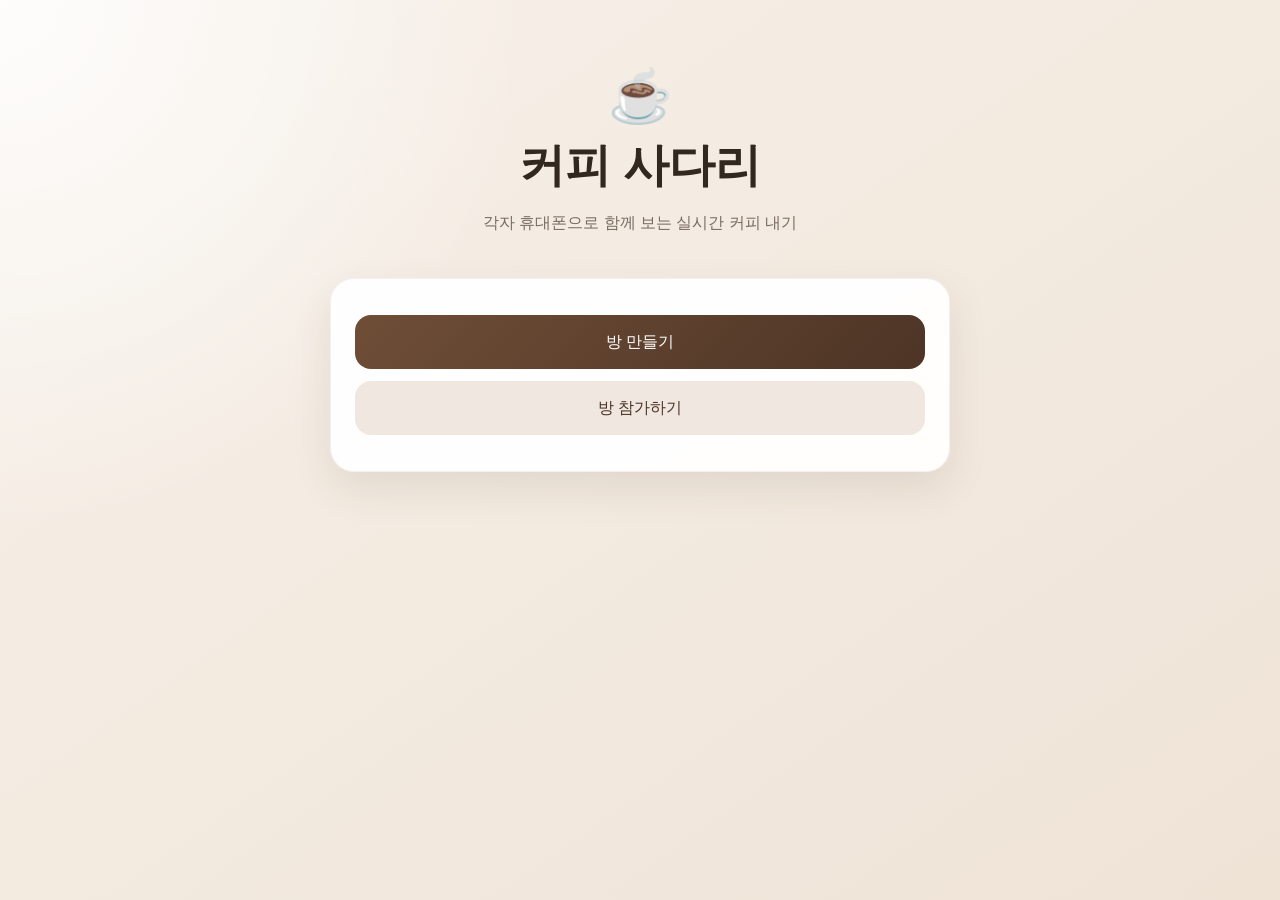
<file: index.html>
<!DOCTYPE html><html lang="ko"><head><meta charset="UTF-8"><meta name="viewport" content="width=device-width,initial-scale=1"><title>커피 사다리</title><link rel="stylesheet" href="./style.css"></head><body><main class="app-shell"><section class="hero"><div class="coffee-icon">☕</div><h1>커피 사다리</h1><p>각자 휴대폰으로 함께 보는 실시간 커피 내기</p></section><section class="panel"><a class="btn btn-primary" href="./create-room.html">방 만들기</a><a class="btn btn-secondary" href="./join-room.html">방 참가하기</a></section></main></body></html>
</file>
<file: style.css>
*{box-sizing:border-box}:root{--bg1:#f7f1ea;--bg2:#efe3d6;--card:rgba(255,255,255,.94);--brown:#6f4e37;--brown2:#4d3425;--soft:#a87959;--line:#e7d8ca;--text:#332820;--muted:#796b61;--success:#2f7a55;--danger:#b34848}html,body{margin:0;min-height:100%}body{font-family:-apple-system,BlinkMacSystemFont,"Segoe UI",Roboto,"Noto Sans KR",Arial,sans-serif;color:var(--text);background:radial-gradient(circle at top left,rgba(255,255,255,.85),transparent 34%),linear-gradient(145deg,var(--bg1),var(--bg2));padding:24px 16px 50px}button,input{font:inherit}.app-shell{width:min(100%,620px);margin:0 auto}.room-shell{width:min(100%,760px)}.hero{text-align:center;padding:42px 10px 28px}.hero.compact{padding-top:26px}.hero h1{margin:8px 0;font-size:clamp(32px,8vw,46px)}.hero p,.message{color:var(--muted)}.coffee-icon,.people-icon{font-size:52px}.panel{background:var(--card);border:1px solid rgba(111,78,55,.08);border-radius:24px;padding:24px;margin-bottom:16px;box-shadow:0 16px 40px rgba(70,45,28,.10)}.btn{display:flex;align-items:center;justify-content:center;width:100%;min-height:54px;border:0;border-radius:16px;padding:13px 18px;margin:12px 0;text-decoration:none;cursor:pointer}.btn:disabled{opacity:.45;cursor:not-allowed}.btn-primary{background:linear-gradient(135deg,var(--brown),var(--brown2));color:white}.btn-secondary{background:#efe7e0;color:var(--brown2)}.field-label{display:block;margin:18px 0 8px;text-align:left;font-weight:700}.input{width:100%;height:54px;border:1px solid #ddcfc3;border-radius:15px;padding:0 16px;outline:none}.room-input{font-size:26px;font-weight:800;text-align:center}.text-link{display:inline-block;margin-top:14px;color:var(--muted);text-decoration:none}.danger-link,.error{color:var(--danger)}.success{color:var(--success);font-weight:700}.hidden{display:none}.room-header{display:flex;align-items:center;justify-content:space-between;gap:16px;padding:20px 4px 16px}.room-header h1{margin:4px 0 0;font-size:clamp(26px,6vw,38px)}.eyebrow{font-size:12px;font-weight:800;letter-spacing:1.8px;color:var(--soft)}.room-code-box{min-width:96px;padding:12px 16px;text-align:center;border-radius:18px;background:var(--brown2);color:white}.room-code-box span{display:block;font-size:11px;opacity:.75}.room-code-box strong{display:block;font-size:34px}.section-title-row{display:flex;align-items:center;justify-content:space-between;gap:12px;margin-bottom:14px}.section-title-row h2{margin:0;font-size:20px}.badge{display:inline-flex;align-items:center;justify-content:center;min-width:48px;height:30px;padding:0 10px;border-radius:999px;background:#f0e6dd;font-size:13px;font-weight:800}.badge.subtle{background:#f7f3ef}.user-list{display:grid;gap:9px}.user-chip{display:flex;align-items:center;gap:12px;width:100%;border:1px solid var(--line);border-radius:14px;padding:11px 14px;background:#fffaf6;color:var(--text);text-align:left}.user-chip span{display:grid;place-items:center;width:30px;height:30px;border-radius:50%;background:#ead8ca;font-size:13px;font-weight:800}.user-chip strong{flex:1}.user-chip em{font-style:normal;font-size:12px;color:var(--success);font-weight:800}.user-chip.me{background:#f1fbf6}.empty-state{padding:24px 10px;color:var(--muted);text-align:center;border:1px dashed #dccbbe;border-radius:14px}.canvas-wrap{width:100%;overflow:hidden;margin-top:14px;padding:8px 0}canvas{display:block;width:100%;max-width:100%;min-width:0;height:auto;border-radius:16px;background:linear-gradient(#fffdfb,#fff8f1);border:1px solid #efe2d7}.result-area{margin-top:14px}.result-card{border-radius:16px;padding:18px;background:#f3e8de;color:var(--brown2);line-height:1.7;text-align:center}.result-card strong,.result-card span,.result-card small{display:block}.result-card span{margin:8px 0;font-size:18px;font-weight:800}.result-card small{color:var(--muted)}@media(max-width:520px){body{padding:10px 10px 32px}.panel{border-radius:20px;padding:14px}.room-code-box{min-width:78px}.canvas-wrap{padding:4px 0}canvas{min-width:0;width:100%}}
.user-chip.me{cursor:pointer;transition:transform .15s ease,box-shadow .15s ease}.user-chip.me:hover,.user-chip.me:active{transform:translateY(-1px);box-shadow:0 6px 16px rgba(70,45,28,.12)}.result-final{background:#f1fbf6}.result-final span{font-size:24px}

/* v6: 사다리 새로 만들기 / 결과 공개 */
.result-running{display:flex;align-items:center;gap:10px;flex-wrap:wrap}
.running-emoji{font-size:28px}
.result-final{text-align:center;display:flex;flex-direction:column;align-items:center;gap:7px;padding:20px}
.result-final .result-emoji{font-size:64px;line-height:1.1;animation:resultPop .45s ease-out}
.result-final strong{font-size:28px}
.result-final span{font-size:20px}
.result-final small{margin-top:4px}
.result-final.is-winner{background:#fff4d8;border:2px solid #e4b94f}
.result-final.is-safe{background:#f1fbf6;border:2px solid #b8dfc9}
@keyframes resultPop{0%{transform:scale(.4);opacity:.2}70%{transform:scale(1.15)}100%{transform:scale(1);opacity:1}}


/* v7: 모바일 사다리 + 당첨 축하 연출 */
.celebration{position:fixed;inset:0;z-index:9999;display:flex;align-items:center;justify-content:center;overflow:hidden;pointer-events:none;background:rgba(35,22,14,0);opacity:0;visibility:hidden;transition:opacity .25s ease,background .25s ease,visibility .25s ease}
.celebration.show{opacity:1;visibility:visible;background:rgba(35,22,14,.78)}
.celebration-content{position:relative;z-index:2;width:min(92vw,760px);padding:34px 22px;text-align:center;color:#fff;transform:scale(.65);opacity:0;animation:celebrationPop .7s cubic-bezier(.17,.89,.32,1.28) .12s forwards}
.celebration-content strong{display:block;font-size:clamp(30px,7vw,64px);line-height:1.2;text-shadow:0 5px 20px rgba(0,0,0,.35)}
.celebration-emojis{font-size:clamp(42px,10vw,90px);line-height:1;margin-bottom:18px;animation:celebrationBounce .8s ease-in-out infinite alternate}
.celebration-emojis.bottom{margin:22px 0 0;font-size:clamp(30px,7vw,62px);animation-delay:.2s}
.celebration-confetti{position:absolute;inset:0}
.celebration-confetti span{position:absolute;left:var(--x);top:-12%;font-size:clamp(24px,5vw,48px);animation:confettiFall 3.2s cubic-bezier(.2,.7,.3,1) var(--delay) forwards;animation-iteration-count:2}
@keyframes celebrationPop{0%{transform:scale(.65);opacity:0}70%{transform:scale(1.08);opacity:1}100%{transform:scale(1);opacity:1}}
@keyframes celebrationBounce{from{transform:translateY(0) rotate(-4deg)}to{transform:translateY(-12px) rotate(4deg)}}
@keyframes confettiFall{0%{transform:translate3d(0,-10vh,0) rotate(0deg);opacity:0}10%{opacity:1}100%{transform:translate3d(calc((var(--i) - 16) * 2vw),115vh,0) rotate(720deg);opacity:0}}
@media(prefers-reduced-motion:reduce){.celebration-content,.celebration-emojis,.celebration-confetti span{animation:none}.celebration-content{transform:scale(1);opacity:1}}
</file>
